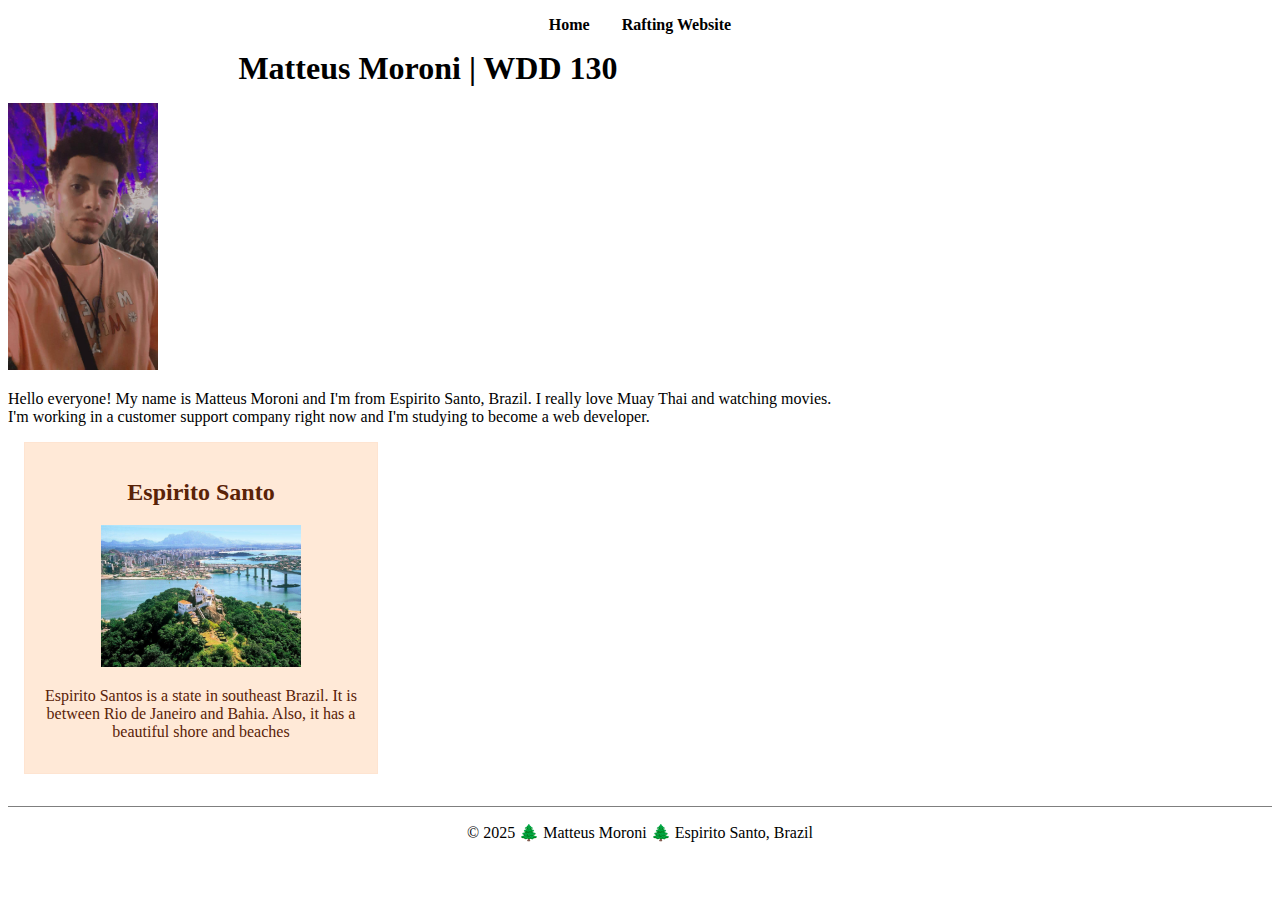
<file: index.html>
<!DOCTYPE html>
<html lang="en-US">
  <head>
    <meta charset="utf-8" />
    <meta name="viewport" content="width=device-width,initial-scale=1.0" />
    <title>Matteus Moroni | WDD 130</title>
    <meta
      name="description"
      content="Matteus Moroni's landing page introduces him. He's a Brazilian and a web developer student."
    />
    <meta name="author" content="Matteus Moroni" />
    <link rel="stylesheet" href="style/style.css" />
  </head>

  <body>
    <header>
      <nav>
        <a href="#">Home</a>
        <a href="wwr/">Rafting Website</a>
      </nav>
    </header>
    <main>
      <h1>Matteus Moroni | WDD 130</h1>
      <img
        src="images/profile.jpg"
        alt="Hi There! My name is Matteus Moroni"
        width="200"
      />
      <p>
        Hello everyone! My name is Matteus Moroni and I'm from Espirito Santo,
        Brazil. I really love Muay Thai and watching movies. I'm working in a
        customer support company right now and I'm studying to become a web
        developer.
      </p>
    </main>
    <aside>
      <h2>Espirito Santo</h2>
      <img src="images/Espirito_Santo.jpg" alt="Espirito Santo capital" />
      <p>
        Espirito Santos is a state in southeast Brazil. It is between Rio de
        Janeiro and Bahia. Also, it has a beautiful shore and beaches
      </p>
    </aside>
    <footer>
      <p>© 2025 🌲 Matteus Moroni 🌲 Espirito Santo, Brazil</p>
    </footer>
  </body>
</html>
</file>
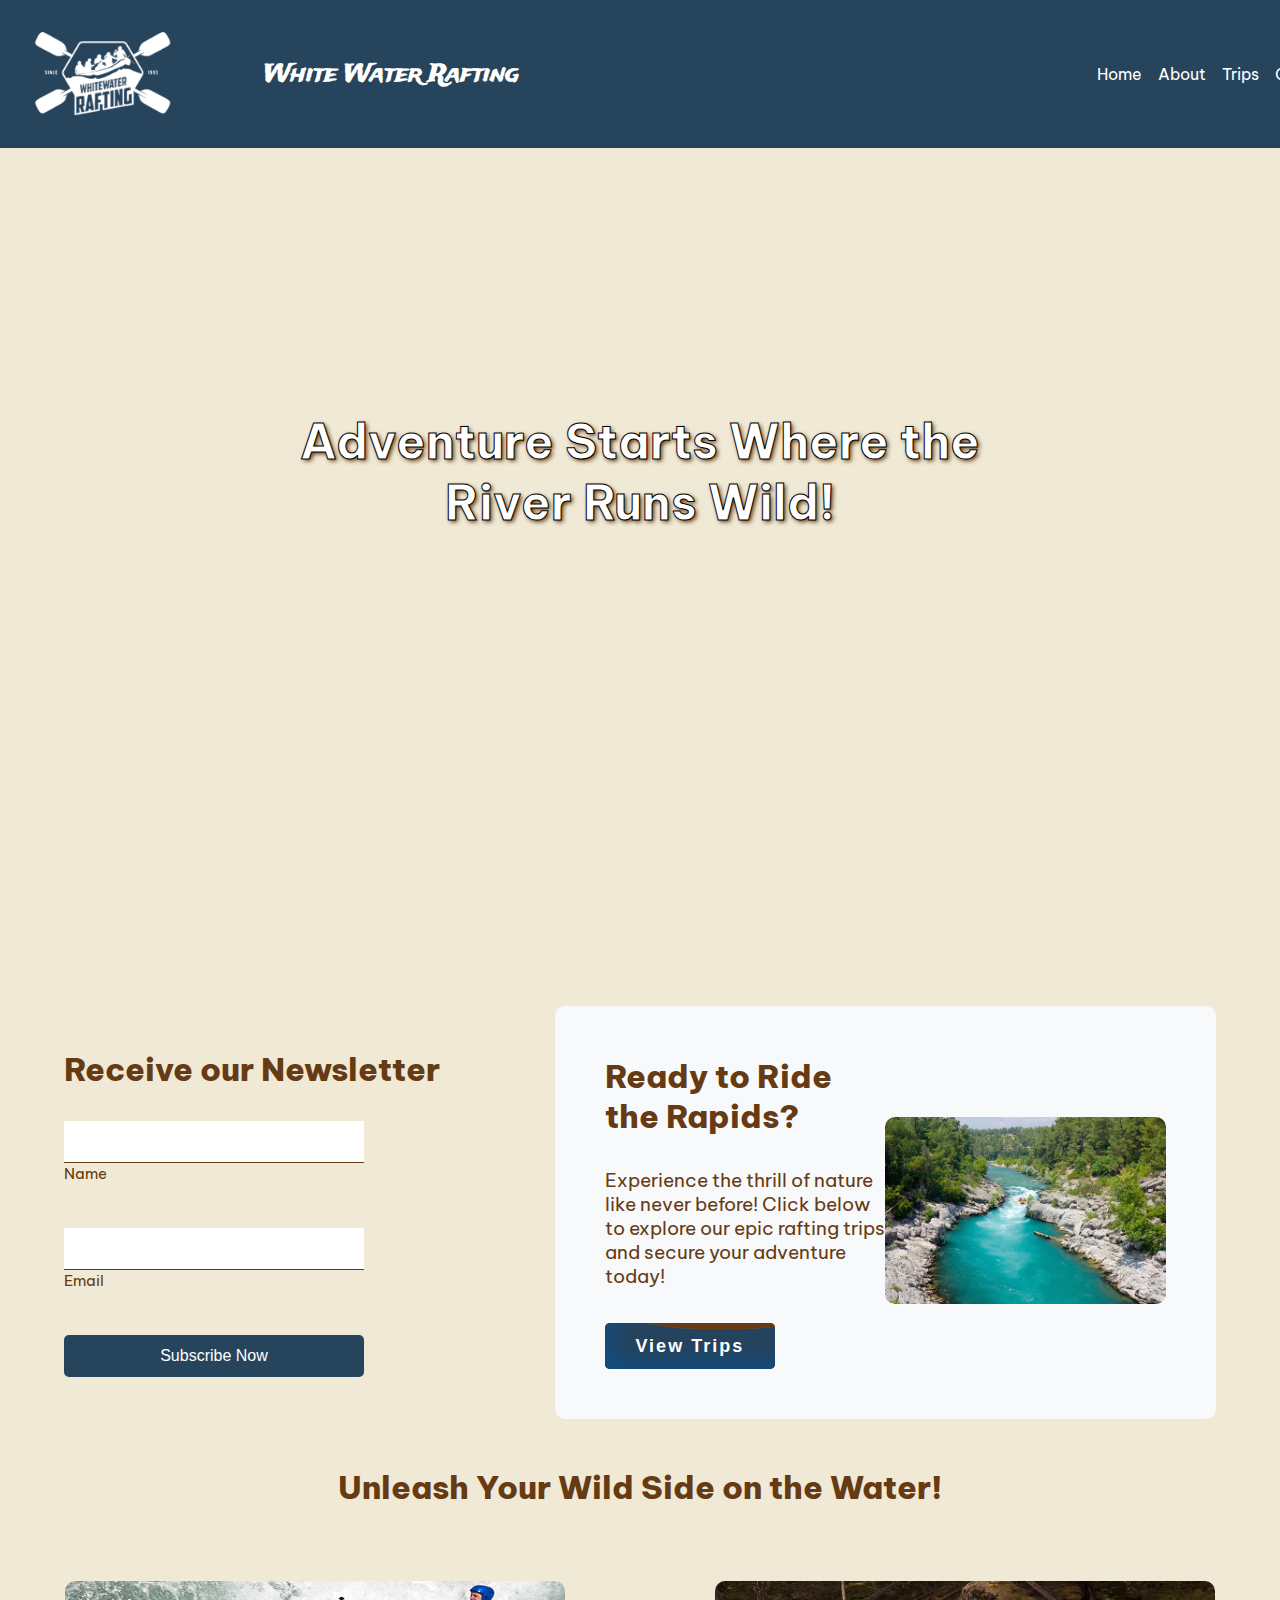
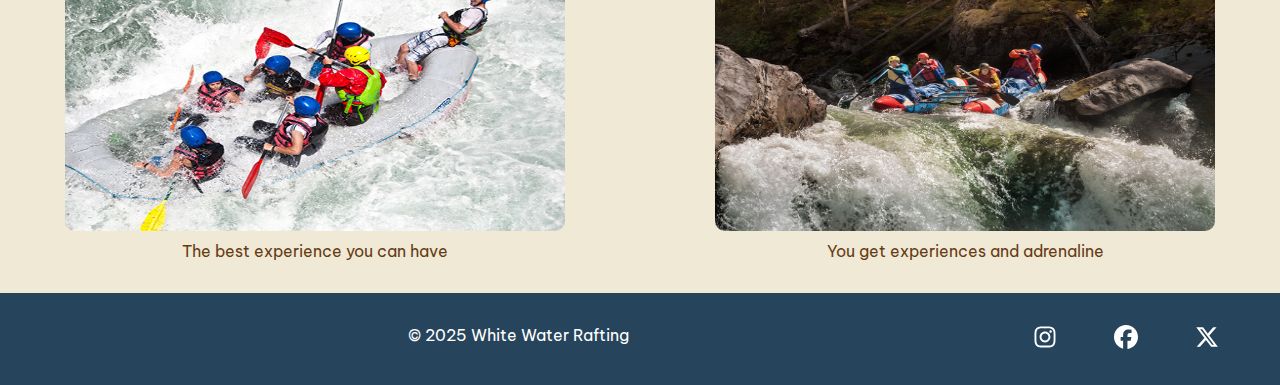
<file: wwr/index.html>
<!DOCTYPE html>
<html lang="en">
  <head>
    <meta charset="UTF-8">
    <meta name="viewport" content="width=device-width, initial-scale=1.0">
    <meta
    name="description"
    content="Contact White Water Rafting for inquiries, reservations, and suggestions. Our friendly staff is here to help you with your adventure needs.">
    <meta name="author" content="White Water Rafting Team">
    <link rel="stylesheet" href="styles/rafting.css" >
    <link rel="preconnect" href="https://fonts.googleapis.com">
    <link rel="preconnect" href="https://fonts.gstatic.com" crossorigin>
    <link href="https://fonts.googleapis.com/css2?family=Be+Vietnam+Pro:ital,wght@0,100;0,200;0,300;0,400;0,500;0,600;0,700;0,800;0,900;1,100;1,200;1,300;1,400;1,500;1,600;1,700;1,800;1,900&family=Trade+Winds&display=swap" rel="stylesheet">

    <title>Contact White Water Rafting</title>
  </head>
  <body>
    <header>
      <img src="images/logo_white.png" alt="logo" >

      <div class="header__title">
        <h1>White Water Rafting</h1>
      </div>

      <div class="header__navbar">
        <nav>
          <a href="index.html">Home</a>
          <a href="about.html">About</a>
          <a href="trips.html">Trips</a>
          <a href="contact.html">Contact</a>
        </nav>
      </div>
    </header>
    <main>
      <section class="index__hero">
        <h1 class="index__hero-heading">Adventure Starts Where the River Runs Wild!</h1>
      </section>

      <section class="index__newsletter-cta">
        <div class="newsletter">
          <h2>Receive our Newsletter</h2>
          <form>
      
            <div class="group">      
              <input type="text" required>
              <span class="highlight"></span>
              <span class="bar"></span>
              <label>Name</label>
            </div>
              
            <div class="group">      
              <input type="text" required>
              <span class="highlight"></span>
              <span class="bar"></span>
              <label>Email</label>
            </div>
            <button class="form-button">Subscribe Now</button>
            </button>
          </form>
        </div>

        <div class="cta">
          <div class="cta-content">
            <h2>Ready to Ride the Rapids?</h2>
            <p>Experience the thrill of nature like never before! Click below to explore our epic rafting trips and secure your adventure today!</p>
            <button class="button">
              <span class="liquid"></span>  
              <span class="btn-txt"> View Trips</span>
            </button>
        </div>
        <div class="cta-image">
            <img src="images/rafting58_600.jpg" alt="Illustration of online growth">
        </div>
        </div>

    </section>

    <section class="trips_images">
      <h2>Unleash Your Wild Side on the Water!</h2>
      <div class="home_images-section">
        <figure class="home_images">
          <img src="images/rafting42_600.jpg" alt="The best experience you can have">
          <figcaption>The best experience you can have</figcaption>
        </figure>
  
        <figure class="home_images">
          <img src="images/rafting41_1024.jpg" alt="">
          <figcaption>You get experiences and adrenaline</figcaption>
        </figure>
      </div>
    </section>



    </main>

    <footer>
      <p>&copy; 2025 White Water Rafting</p>
      <nav>
        <a href="https://www.instagram.com" target="_blank">
          <img src="images/instagram.svg" alt="instagram">
        </a>
        <a href="https://www.facebook.com" target="_blank">
            <img src="images/facebook.svg" alt="facebook">
        </a>
        
        <a href="https://www.twitter.com" target="_blank">
          <span>
            <img src="images/x.svg" alt="X">
          </span>
        </a>
      </nav>
    </footer>
  </body>
</html>
</file>
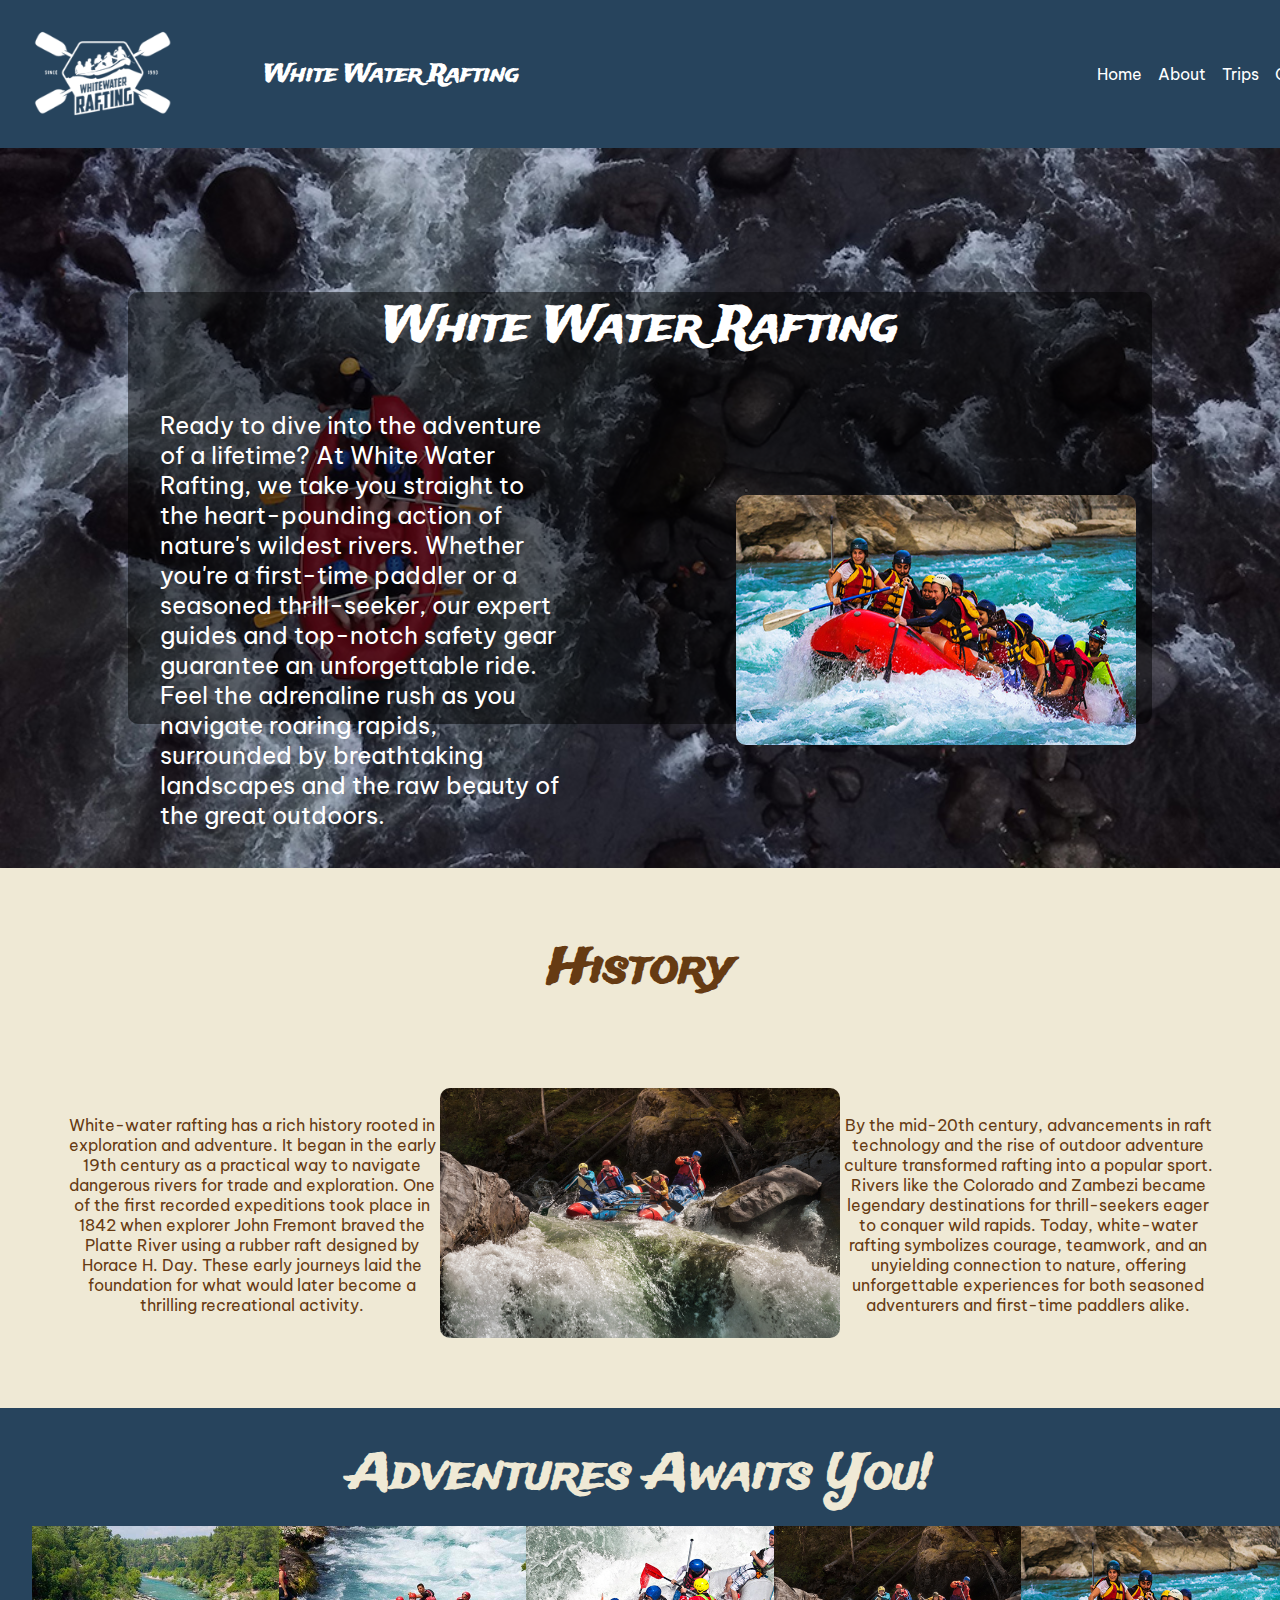
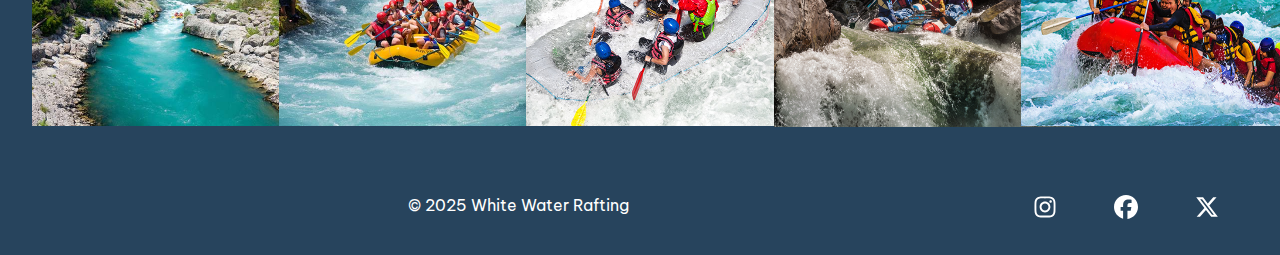
<file: wwr/about.html>
<!DOCTYPE html>
<html lang="en">
    <head>
        <meta charset="UTF-8">
        <meta name="viewport" content="width=device-width, initial-scale=1.0">
        <meta
          name="description"
          content="About White Water Rafting page. To understand better about our company"
          >
        <meta name="author" content="White Water Rafting Team">
        <link rel="stylesheet" href="styles/rafting.css" >
        <link rel="preconnect" href="https://fonts.googleapis.com">
        <link rel="preconnect" href="https://fonts.gstatic.com" crossorigin>
        <link href="https://fonts.googleapis.com/css2?family=Be+Vietnam+Pro:ital,wght@0,100;0,200;0,300;0,400;0,500;0,600;0,700;0,800;0,900;1,100;1,200;1,300;1,400;1,500;1,600;1,700;1,800;1,900&family=Trade+Winds&display=swap" rel="stylesheet">
    
        <title>About Us White Water Rafting</title>
      </head>
<body>
    <header>

        <img src="images/logo_white.png" alt="logo">

        <div class="header__title">
            <h1>White Water Rafting</h1>
        </div>

        <div class="header__navbar">
            <nav>
                <a href="index.html">Home</a>
                <a href="about.html">About</a>
                <a href="trips.html">Trips</a>
                <a href="contact.html">Contact</a>
            </nav>
        </div>

    </header>
    <main>
        <div class="hero">
            <div class="hero-content">
                <h1>White Water Rafting</h1>
                <article>
                    <p>Ready to dive into the adventure of a lifetime? At White Water Rafting, we take you straight to the heart-pounding action of nature's wildest rivers. Whether you're a first-time paddler or a seasoned thrill-seeker, our expert guides and top-notch safety gear guarantee an unforgettable ride.

                        Feel the adrenaline rush as you navigate roaring rapids, surrounded by breathtaking landscapes and the raw beauty of the great outdoors.</p>
                    <img src="images/rafting18_600.jpg" alt="" class="hero-clients-image">
                </article>
    
            </div>
        </div>
        <section class="history">
            <h2>History</h2>
            <div class="history__content">
                <p>
                    White-water rafting has a rich history rooted in exploration and adventure. It began in the early 19th century as a practical way to navigate dangerous rivers for trade and exploration. 
                    One of the first recorded expeditions took place in 1842 when explorer John Fremont braved the Platte River using a rubber raft designed by Horace H. Day. 
                    These early journeys laid the foundation for what would later become a thrilling recreational activity.
                </p>
                <div class="history__img-container">
                    <img src="images/rafting41_1024.jpg" alt="">
                </div>
                
                <p>
                    By the mid-20th century, advancements in raft technology and the rise of outdoor adventure culture transformed rafting into a popular sport.
                     Rivers like the Colorado and Zambezi became legendary destinations for thrill-seekers eager to conquer wild rapids. 
                    Today, white-water rafting symbolizes courage, teamwork, and an unyielding connection to nature, offering unforgettable experiences for both seasoned adventurers and first-time paddlers alike.
                </p> 
            </div>  
        </section>
        <section class="Adventures">
            <h2>Adventures Awaits You!</h2>

            <div class="Adventures__content">

                <figure>
                    <img src="images/rafting58_600.jpg" alt="">
                    <figcaption></figcaption>
                </figure>

                <figure>
                    <img src="images/rafting53_600.jpg" alt="">
                    <figcaption></figcaption>
                </figure>

                <figure>
                    <img src="images/rafting42_600.jpg" alt="">
                    <figcaption></figcaption>
                </figure>

                <figure>
                    <img src="images/rafting41_1024.jpg" alt="">
                    <figcaption></figcaption>
                </figure>

                <figure>
                    <img src="images/rafting18_600.jpg" alt="">
                    <figcaption></figcaption>
                </figure>       
            </div>

        
        </section>
    </main>
    <footer>
        <p>&copy; 2025 White Water Rafting</p>
        <nav>
          <a href="https://www.instagram.com" target="_blank">
            <img src="images/instagram.svg" alt="instagram">
          </a>
          <a href="https://www.facebook.com" target="_blank">
              <img src="images/facebook.svg" alt="facebook">
          </a>
          
          <a href="https://www.twitter.com" target="_blank">
            <span>
              <img src="images/x.svg" alt="X">
            </span>
          </a>
        </nav>
      </footer>
</body>
</html>
</file>
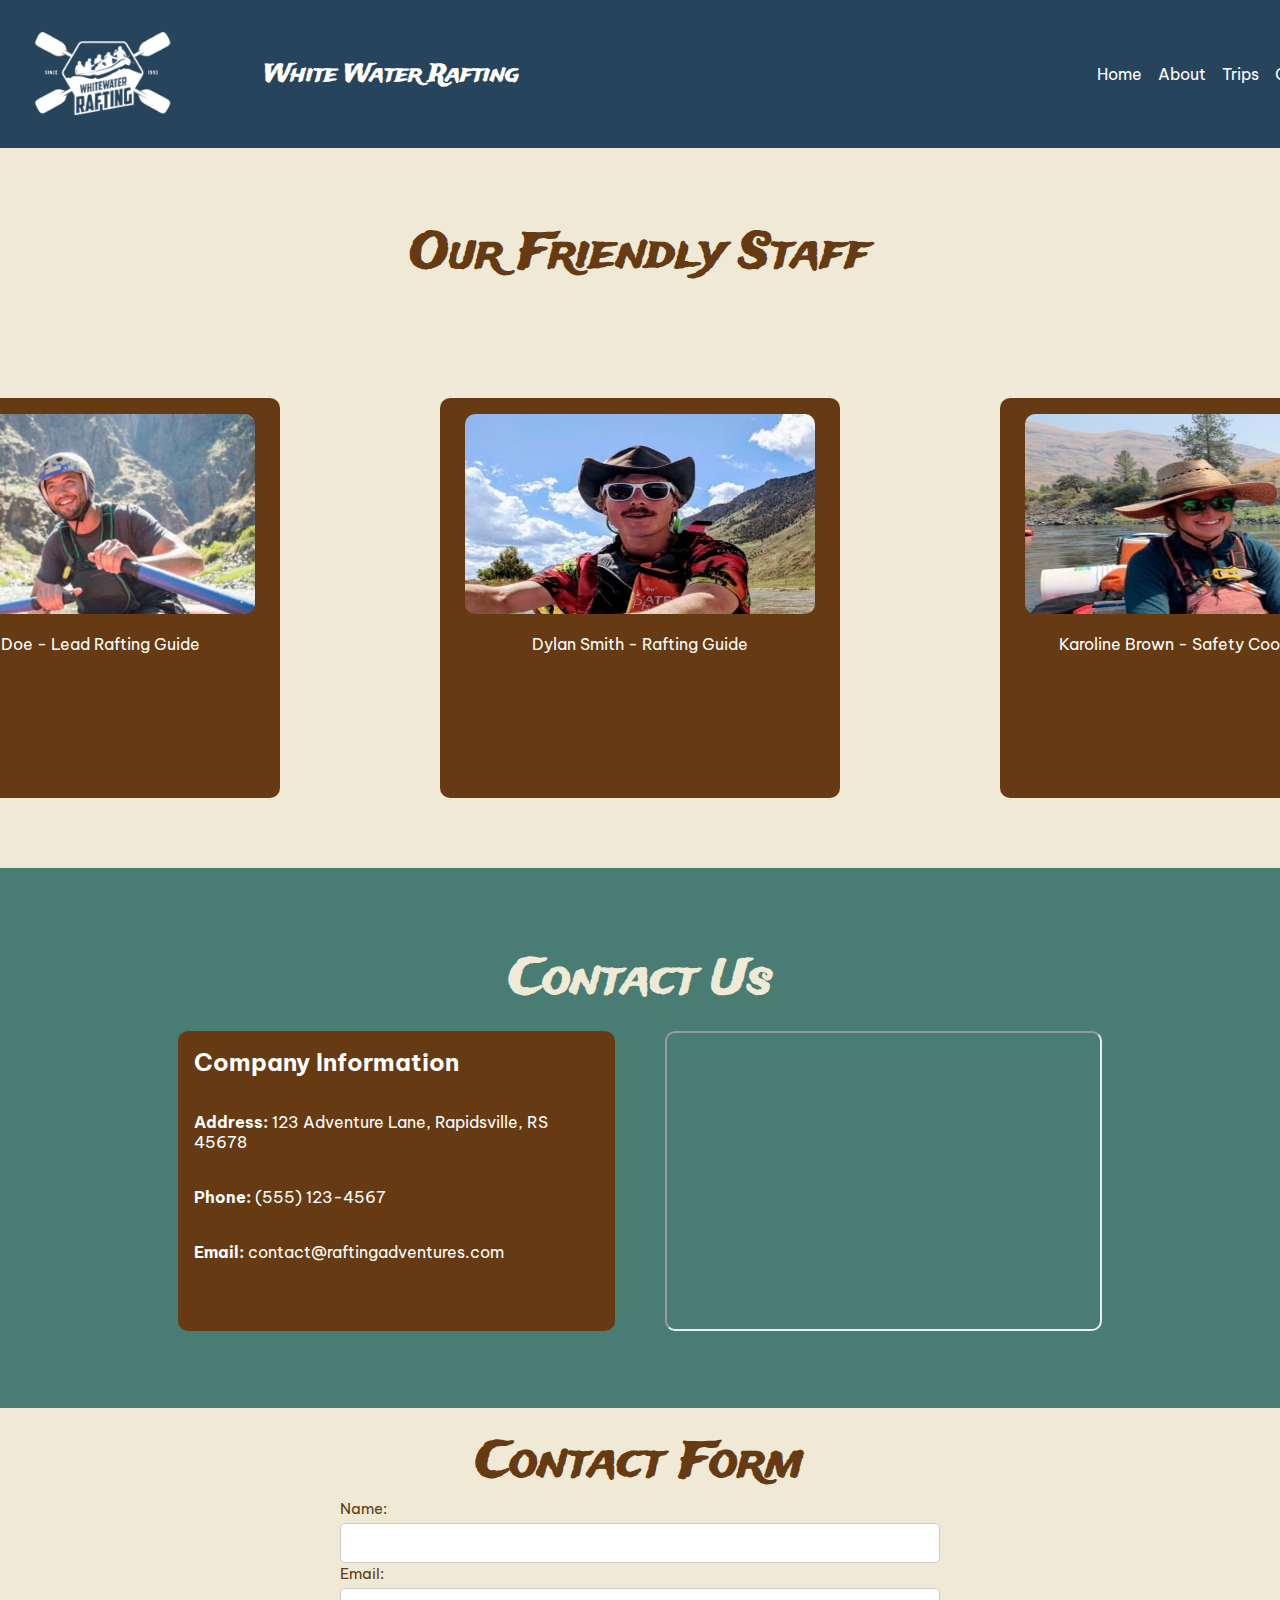
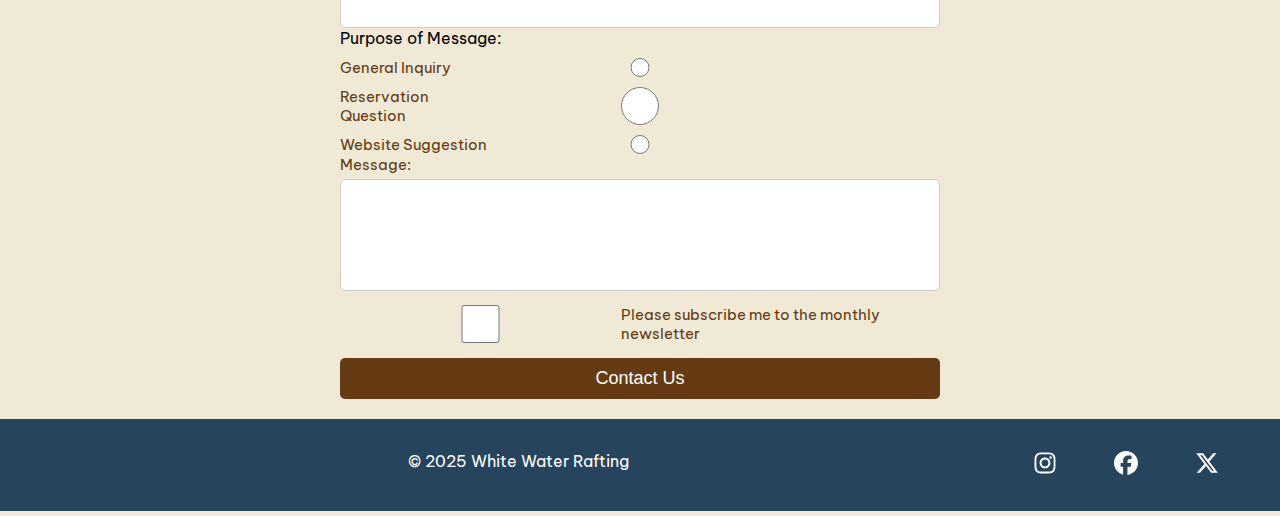
<file: wwr/contact.html>
<!DOCTYPE html>
<html lang="en">
  <head>
    <meta charset="UTF-8">
    <meta name="viewport" content="width=device-width, initial-scale=1.0">
    <meta
    name="description"
    content="Contact White Water Rafting for inquiries, reservations, and suggestions. Our friendly staff is here to help you with your adventure needs.">
    <meta name="author" content="White Water Rafting Team">
    <link rel="stylesheet" href="styles/rafting.css" >
    <link rel="preconnect" href="https://fonts.googleapis.com">
    <link rel="preconnect" href="https://fonts.gstatic.com" crossorigin>
    <link href="https://fonts.googleapis.com/css2?family=Be+Vietnam+Pro:ital,wght@0,100;0,200;0,300;0,400;0,500;0,600;0,700;0,800;0,900;1,100;1,200;1,300;1,400;1,500;1,600;1,700;1,800;1,900&family=Trade+Winds&display=swap" rel="stylesheet">

    <title>Contact White Water Rafting</title>
  </head>
  <body>
    <header>
      <img src="images/logo_white.png" alt="logo" >

      <div class="header__title">
        <h1>White Water Rafting</h1>
      </div>

      <div class="header__navbar">
        <nav>
          <a href="index.html">Home</a>
          <a href="about.html">About</a>
          <a href="trips.html">Trips</a>
          <a href="contact.html">Contact</a>
        </nav>
      </div>
    </header>
    <main>
      <section class="contact__employees-section">
        <h2>Our Friendly Staff</h2>
        <div class="employee-profiles">
          <div class="employee">
            <img src="images/Jack.jpg" alt="Jack Doe - Guide" />
            <p>Jack Doe - Lead Rafting Guide</p>
          </div>
          <div class="employee">
            <img src="images/Dylan.jpg" alt="Dylan Smith - Rafting Guide" />
            <p>Dylan Smith - Rafting Guide</p>
          </div>
          <div class="employee">
            <img
              src="images/karoline.jpg"
              alt="Karoline Brown - Safety Coordinator"
            />
            <p>Karoline Brown - Safety Coordinator</p>
          </div>
        </div>
      </section>


      
      <section class="contact__company-info-section">
        
        <div class="contact-us-title">
          <h1>Contact Us</h1>
        </div>
        <div class="contact-us-conteiner">
          <div class="contact__company-info">
            <h2>Company Information</h2>
            <p>
              <strong>Address:</strong> 123 Adventure Lane, Rapidsville, RS 45678
            </p>
            <p><strong>Phone:</strong> (555) 123-4567</p>
            <p><strong>Email:</strong> contact@raftingadventures.com</p>
          </div>
          <iframe
            class="contact__company-info-map"
            src="https://www.google.com/maps/embed?pb=!1m18!1m12!1m3!1d3151.835434509851!2d144.95373531531626!3d-37.81627937975192!2m3!1f0!2f0!3f0!3m2!1i1024!2i768!4f13.1!3m3!1m2!1s0x6ad65d43f3f6d555%3A0x5045675218ce7e33!2sMelbourne%20CBD%2C%20VIC%2C%20Australia!5e0!3m2!1sen!2sus!4v1619489031242!5m2!1sen!2sus"
            allowfullscreen=""
            loading="lazy"
          >
          </iframe>
        </div>

      </section>

      <section class="contact-form">
        <h2>Contact Form</h2>
        <form action="submit_form.php" method="post">
          <label for="name">Name:</label>
          <input type="text" id="name" name="name" required />

          <label for="email">Email:</label>
          <input type="email" id="email" name="email" required />

          <p>Purpose of Message:</p>
          <div class = "input-container">
            <label for="general">General Inquiry</label>
            <input
              type="radio"
              id="general"
              name="purpose"
              value="General Inquiry"
              required
            />
          </div>
          <div class = "input-container">
            <label for="reservation">Reservation Question</label>
            <input
              type="radio"
              id="reservation"
              name="purpose"
              value="Reservation Question"
            />
          </div>
          <div class = "input-container">
            <label for="suggestion">Website Suggestion</label>
            <input
              type="radio"
              id="suggestion"
              name="purpose"
              value="Website Suggestion"
            />
          </div>

          <label for="message">Message:</label>
          <textarea id="message" name="message" rows="5" required></textarea>

          <div class="input-container-check">
            <input type="checkbox" id="subscribe" name="subscribe" />
            <label for="subscribe">Please subscribe me to the monthly newsletter</label>
          </div>

          <button type="submit">Contact Us</button>
        </form>

        
      </section>
    </main>

    <footer>
      <p>&copy; 2025 White Water Rafting</p>
      <nav>
        <a href="https://www.instagram.com" target="_blank">
          <img src="images/instagram.svg" alt="instagram">
        </a>
        <a href="https://www.facebook.com" target="_blank">
            <img src="images/facebook.svg" alt="facebook">
        </a>
        
        <a href="https://www.twitter.com" target="_blank">
          <span>
            <img src="images/x.svg" alt="X">
          </span>
        </a>
      </nav>
    </footer>
  </body>
</html>
</file>
<file: style/style.css>
main {
  max-width: 840px;
}

p {
  padding: 0;
}

nav {
  display: flex;
  justify-content: center;
  margin: 1rem 0;
}

nav a{
  margin: 0 1rem;
  text-decoration: none;
  color: #000;
  font-weight: bold;
}
h1 {
  text-align: center;
  margin: 1rem 0;
}

aside {
  width: 20rem;
  margin: 1rem;
  border: 0.5px solid rgb(244 186 161/ 0.1);
  padding: 1rem;
  background-color: #ffe9d7;
  color: #592207;
  text-align: center;
}

aside img {
  width: 200px;
  height: auto;
}

main img {
  width: 150px;
  height: auto;
}

footer {
  margin-top: 2rem;
  border-top: 1px solid rgb(0 0 0 / 0.5);
  text-align: center;
}
</file>
<file: wwr/styles/rafting.css>
:root {
  --primary-blue: rgb(39, 68, 93);
  --accent-cyan: rgb(73, 125, 116);
  --nature-green: rgb(113, 187, 178);
  --nature-white: rgb(239, 233, 213);
  --nature-brown: rgb(102, 59, 19);
}

* {
  margin: 0;
  padding: 0;
  box-sizing: border-box;
}

a {
  text-decoration: none;
  color: inherit;
}

body {
  font-family: "Be Vietnam Pro", serif;
  font-size: 1em;
  background-color: var(--nature-white);
}

main {
  display: flex;
  flex-direction: column;
  align-items: center;
  justify-content: center;
  width: 100%;
}



.contact__employees-section h2,
.trip-descriptions h2,
.trip-table h2,
.contact-form h2 {
  font-size: 3rem;
  margin-top: 15px
  margin-bottom: 1rem;
  font-family: "Trade Winds", serif;
  color: var(--nature-brown);
  text-align: center;
}

header {
  background-color: var(--primary-blue);
  color: white;
  padding: 1.5rem;
  text-align: center;
  display: grid;
  grid-template-columns: 150px 1fr 1fr;
  align-items: center;
  gap: 10px;
  width: 100%;
  max-height: 200px;
}

.header__title {
  display: flex;
  align-items: center;
  padding-left: 5rem;
}

.header__title h1 {
  font-size: 1.5rem;
  margin: 0;
  font-family: "Trade Winds", serif;
}

.header__navbar {
  display: flex;
  align-items: center;
  justify-content: end;
  gap: 3rem;
}

.header__navbar nav a {
  margin-right: 1rem;
}

header img {
  width: 160px;
  height: 100px;
}

.header__navbar nav {
  width: 30%;
  display: flex;
  justify-content: space-around;
  align-items: center;
}

/* HOME */

.index__hero {
  position: relative;
  width: 100%;
  height: 90vh;
  background: url("https://images.unsplash.com/photo-1569790526975-1d494c312bc9?q=80&w=2070&auto=format&fit=crop&ixlib=rb-4.0.3&ixid=M3wxMjA3fDB8MHxwaG90by1wYWdlfHx8fGVufDB8fHx8fA%3D%3D") center/cover no-repeat;
 
}

.index__hero-heading {
  position: absolute;
  width: 60%;
  top: 40%;
  left: 50%;
  transform: translate(-50%, -50%);
  color: white;
  text-align: center;
  font-size: 3rem;
  -webkit-text-stroke: 1px black;
  text-shadow: 2px 2px 4px var(--nature-brown);
  padding: 1rem 2rem;
  border-radius: 10px;
}

.index__newsletter-cta {
  margin: 2rem;
  padding: 1rem 4rem;
  width: 100%;
  display: grid;
  grid-template-columns: 1fr 1.5fr;
  align-items: center;
  justify-items: center;
  gap: 50px;
}

.index__newsletter-cta form,
.newsletter {
  width: 100%;
  display: flex;
  flex-direction: column;
  align-items: start;
}


.index__newsletter-cta h2,
.cta-content h2,
.trips_images h2 {
  font-size: 2rem;
  font-family: "Be Vietnam Pro", serif;
  color: var(--nature-brown);
  font-weight: 800;
  margin-bottom: 2rem;
}

/* Form Styling */

.group {
  position: relative;
  margin-bottom: 45px;
}

.input-container {
  display: grid;
  grid-template-columns: repeat(3, 1fr);


}

input {
  font-size: 18px;
  padding: 10px 5px;
  display: block;
  width: 300px;
  border: none;
  border-bottom: 1px solid var(--nature-brown);
}

input:focus {
  outline: none;
}

label {
  color: var(--nature-brown);
  font-size: 15px;
  pointer-events: none;
  left: 5px;
  top: 10px;
  transition: 0.2s ease all;
}


.bar {
  position: relative;
  display: block;
  width: 300px;
}

.bar:before,
.bar:after {
  content: '';
  height: 2px;
  width: 0;
  bottom: 1px;
  position: absolute;
  background: var(--nature-brown);
  transition: 0.2s ease all;
}

.bar:before {
  left: 50%;
}

.bar:after {
  right: 50%;
}

input:focus ~ .bar:before,
input:focus ~ .bar:after {
  width: 50%;
}

.highlight {
  position: absolute;
  height: 60%;
  width: 100px;
  top: 25%;
  left: 0;
  pointer-events: none;
  opacity: 0.5;
}

input:focus ~ .highlight {
  animation: inputHighlighter 0.3s ease;
}

@keyframes inputHighlighter {
  from {
    background: #5264AE;
  }
  to {
    width: 0;
    background: transparent;
  }
}

/* Button Form */

.button {
  background-color: var(--nature-brown);
  margin-top: 25px;
  border: none;
  color: var(--nature-white);
  font-size: 1.2rem;
  font-weight: 900;
  width: 170px;
  padding: 20px;
  border-radius: 10px;
  position: relative;
  overflow: hidden;
  cursor: pointer;
}

.liquid {
  background-color: var(--primary-blue);
  width: 240px;
  height: 60px;
  position: absolute;
  bottom: 0;
  left: 0;
  box-shadow: inset 5px -5px 25px #104e81, inset -5px 0px 25px #104e81;
}

.liquid::after,
.liquid::before {
  content: '';
  width: 450px;
  height: 400px;
  position: absolute;
  left: -110px;
  top: -380px;
  border-radius: 45%;
  animation: animate 5s linear infinite;
}

.liquid::after {
  background: var(--nature-brown);
  z-index: 1;
}

.liquid::before {
  background-color: var(--accent-cyan);
  z-index: 1;
}

.btn-txt {
  position: relative;
  z-index: 1;
  font-size: 18px;
  font-family: sans-serif;
  letter-spacing: 2px;
}

@keyframes animate {
  from {
    transform: rotate(0deg);
  }
  to {
    transform: rotate(360deg);
  }
}

/* CTA Home Page */

.cta {
  display: flex;
  align-items: center;
  justify-content: space-between;
  background-color: #f8f9fa;
  padding: 50px;
  border-radius: 10px;
  text-align: left;
}

.cta-content {
  max-width: 50%;
}

.cta p {
  font-size: 1.2rem;
  color: var(--nature-brown);
  margin: 10px 0;
}

.form-button {
  display: inline-block;
  padding: 12px 24px;
  width: 300px;
  background-color: var(--primary-blue);
  color: #fff;
  font-size: 1rem;
  text-decoration: none;
  border-radius: 5px;
  transition: 0.3s;
  border: none;
}

.form-button:hover {
  background-color: var(--accent-cyan);
}

.cta-image img {
  max-width: 100%;
  height: auto;
  border-radius: 10px;
}

/* Images Section */

.trips_images {
  display: flex;
  flex-direction: column;
  align-items: center;
  justify-content: center;
  gap: 10px;
}

.home_images-section {
  margin: 1rem;
  padding: 1rem;
  display: grid;
  grid-template-columns: 1fr 1fr;
  gap: 150px;
}

.home_images {
  display: flex;
  flex-direction: column;
  align-items: center;
  justify-content: center;
  gap: 10px;
}

.home_images img {
  width: 500px;
  height: 250px;
  border-radius: 10px;
}

.home_images figcaption {
  color: var(--nature-brown);
}

/* About Us */

.hero {
  background-image: url("../images/rafting16_1024.jpg");
  background-size: cover;
  background-position: center;
  background-repeat: no-repeat;
  color: white;
  display: flex;
  flex-direction: column;
  justify-content: center;
  text-align: center;
  align-items: center;
  width: 100%;
  height: 80vh;
}


.hero-content {
  background-color: rgba(0, 0, 0, 0.5);
  padding: 0 2rem;
  border-radius: 10px;
  width: 80%;
  height: 60%;
  position: relative;
}

.hero-content h1{
  color: var var(--nature-white);
  font-size: 3rem;
  margin-bottom: 1rem;
  font-family: "Trade Winds", serif;
}

.hero article {
  display: flex;
  justify-content: space-around;
  align-items: center;
  margin-top: 2rem;
  position: absolute
}

.hero article img {
  width: 400px;
  height: 250px;
  margin: 0 1rem;
  border-radius: 10px;
}

.hero article p {
  font-size: 1.5rem;
  margin-right: 10rem;
  text-align: left;
}

.history {
  background-color: var(--nature-white);
  color: var(--nature-brown);
  padding: 2rem;
  display: flex;
  height: 60vh;
  flex-direction: column;
  justify-content: space-around;
  align-items: center;
}

.history__content {
  text-align: center;
  display: grid;
  grid-template-columns: repeat(3, 1fr);
  align-items: center;
  justify-content: center;
  padding: 0 2rem;
}

.history img {
  width: 400px;
  height: 250px;
  border-radius: 10px;
}

.history h2 {
  font-size: 3rem;
  margin-bottom: 1rem;
  font-family: "Trade Winds", serif;
  color: var(--nature-brown);
  text-align: center;
}

.Adventures {
  background-color: var(--primary-blue);
  color: var(--nature-white);
  padding: 2rem;
  text-align: center;
  width: 100%;
}

.Adventures h2 {
  font-size: 3rem;
  margin-bottom: 1rem;
  font-family: "Trade Winds", serif;
  color: var(--nature-white);
  text-align: center;
}

.Adventures__content {
  display: grid;
  grid-template-columns: repeat(5, 1fr);
  gap: 20px
}

.Adventures__content figure {
  width: 200px;
}

.Adventures img {
  flex: 1 1 100%;
  min-height: 200px;
  max-height: 300px;
  min-width: 100px;
  max-width: 300px;
}

footer {
  background-color: var(--primary-blue);
  color: white;
  padding: 2rem;
  text-align: center;
  display: grid;
  grid-template-columns: 2fr 0.5fr;
}

footer nav {
  display: flex;
  justify-content: space-around;
  align-items: center;
}

footer nav a img {
  width: 1.5rem;
  height: 1.5rem;
}

/* Contact Us Page */

.contact-us-title h1{
  font-size: 3rem;
  margin-bottom: 1rem;
  font-family: "Trade Winds", serif;
  color: var(--nature-white);
  text-align: center;
}

.contact__company-info-section {
  background-color: var(--accent-cyan);
  width: 100%;
  min-height: 60vh;
  display: flex;
  flex-direction: column;
  justify-content: center;
  margim-bottom: 15px
  align-items: center;
  padding: 1rem;
}

.contact-us-conteiner{
  width: 100%;
  display: flex;
  flex-direction: row;
  align-items: center;
  justify-content: center;
  justify-items: center;
  gap: 50px;
}

.contact__company-info {
  background-color: var(--nature-brown);
  display: flex;
  flex-direction: column;
  gap: 35px;
  flex: 1 300px;
  height: 300px;
  max-width: 35%;
  color: white;
  border-radius: 10px;
  padding: 1rem;
  
}

.contact__company-info-map {
  flex: 1 1 300px;
  max-width: 35%;
  height: 300px;
  border-radius: 10px;
}

.contact__employees-section {
  width: 100%;
  min-height: 80vh;
  display: flex;
  flex-direction: column;
  justify-content: space-around;
  align-items: center;
  padding: 1rem;
}

.employee-profiles {
  display: flex;
  justify-content: space-between;
  align-items: center;
  gap: 10rem;
  padding: 0 2rem;
  overflow: hidden;
}

.employee-profiles img {
  width: 350px;
  height: 200px;
  border-radius: 10px;
}

.employee {
  background-color: var(--nature-brown);
  color: white;
  padding: 1rem;
  border-radius: 10px;
  height: 400px;
  width: 400px;
  display: flex;
  flex-direction: column;
  gap:20px;
  align-items: center;
  justify-content: start;
}

.contact-form {
  width: 50%;
  padding: 20px
}



/* Inputs & Textarea */
.contact-form input[type="text"],
.contact-form input[type="email"],
.contact-form textarea {
  width: 100%;
  padding: 10px;
  margin-top: 5px;
  border: 1px solid #ccc;
  border-radius: 5px;
  font-size: 16px;
  transition: border-color 0.3s;
}

.contact-form textarea {
  resize: none;
}



/* Radio & Checkbox */
.contact-form div {
  margin-top: 10px;
}

.contact-form input[type="radio"],
.contact-form input[type="checkbox"] {
  margin: 20px 5px 
  width: 20p;
  accent-color: var(--nature-brown);
}

.input-container-check{
  display: flex;
  flex-direction: row
}

/* Submit Button */
.contact-form button {
  width: 100%;
  padding: 10px;
  background-color: var(--nature-brown);
  color: white;
  border: none;
  border-radius: 5px;
  font-size: 18px;
  cursor: pointer;
  margin-top: 15px;
  transition: background 0.3s;
}

.contact-form button:hover {
  background-color: var(--nature-brown);
}

/* =========== TRIP ===========*/

.trip__cta {
  text-align: center;
  margin-top: 50px;
  background: url("https://images.unsplash.com/photo-1521336575822-6da63fb45455?q=80&w=2070&auto=format&fit=crop&ixlib=rb-4.0.3&ixid=M3wxMjA3fDB8MHxwaG90by1wYWdlfHx8fGVufDB8fHx8fA%3D%3D") center/cover no-repeat;
  color: white;
  padding: 80px 20px;
  width: 60%;
  height: 400px;
  display: flex;
  flex-direction: column

}

.trip__ctaa h2 {
  font-size: 2.5rem;
}

.trip__cta p {
  font-size: 1.2rem;
  margin-bottom: 20px;
  color: white
}

.button {
  display: inline-block;
  background-color: #e74c3c;
  color: white;
  padding: 12px 20px;
  font-size: 1.2rem;
  border-radius: 5px;
  text-decoration: none;
  transition: background 0.3s;
}

.button:hover {
  background-color: #c0392b;
}

/* Trip Descriptions (Grid Layout) */
.trip-descriptions {
  max-width: 1100px;
  margin: 40px auto;
  padding: 20px;
  text-align: center;

}

.trip-descriptions h2 {
  margin-bottom: 30px;
}

.trip-container {
  display: grid;
  grid-template-columns: 1fr 1fr 1fr;
  gap: 20px;
}

.trip {
  background: white;
  padding: 20px;
  border-radius: 8px;
  box-shadow: 0 4px 8px rgba(0, 0, 0, 0.1);
  text-align: center;
}

.trip img {
  width: 100%;
  height: 200px;
  object-fit: cover;
  border-radius: 8px;
}

.trip h3 {
  margin: 15px 0 10px;
  color: #2c3e50;
}

.trip p {
  font-size: 1.1rem;
  line-height: 1.6;
}

/* Trip Table */
.trip-table {
  max-width: 800px;
  margin: 40px auto;
  padding: 20px;
  text-align: center;
}

.trip-table h2 {
  margin-bottom: 20px;
}

table {
  width: 100%;
  border-collapse: collapse;
  background: white;
  box-shadow: 0 4px 8px rgba(0, 0, 0, 0.1);
  border-radius: 8px;
  overflow: hidden;
}

th, td {
  padding: 15px;
  border: 1px solid #ddd;
}

th {
  background-color: #2c3e50;
  color: white;
}

td {
  background-color: #f9f9f9;
}

tr:nth-child(even) td {
  background-color: #e8e8e8;
}
</file>
